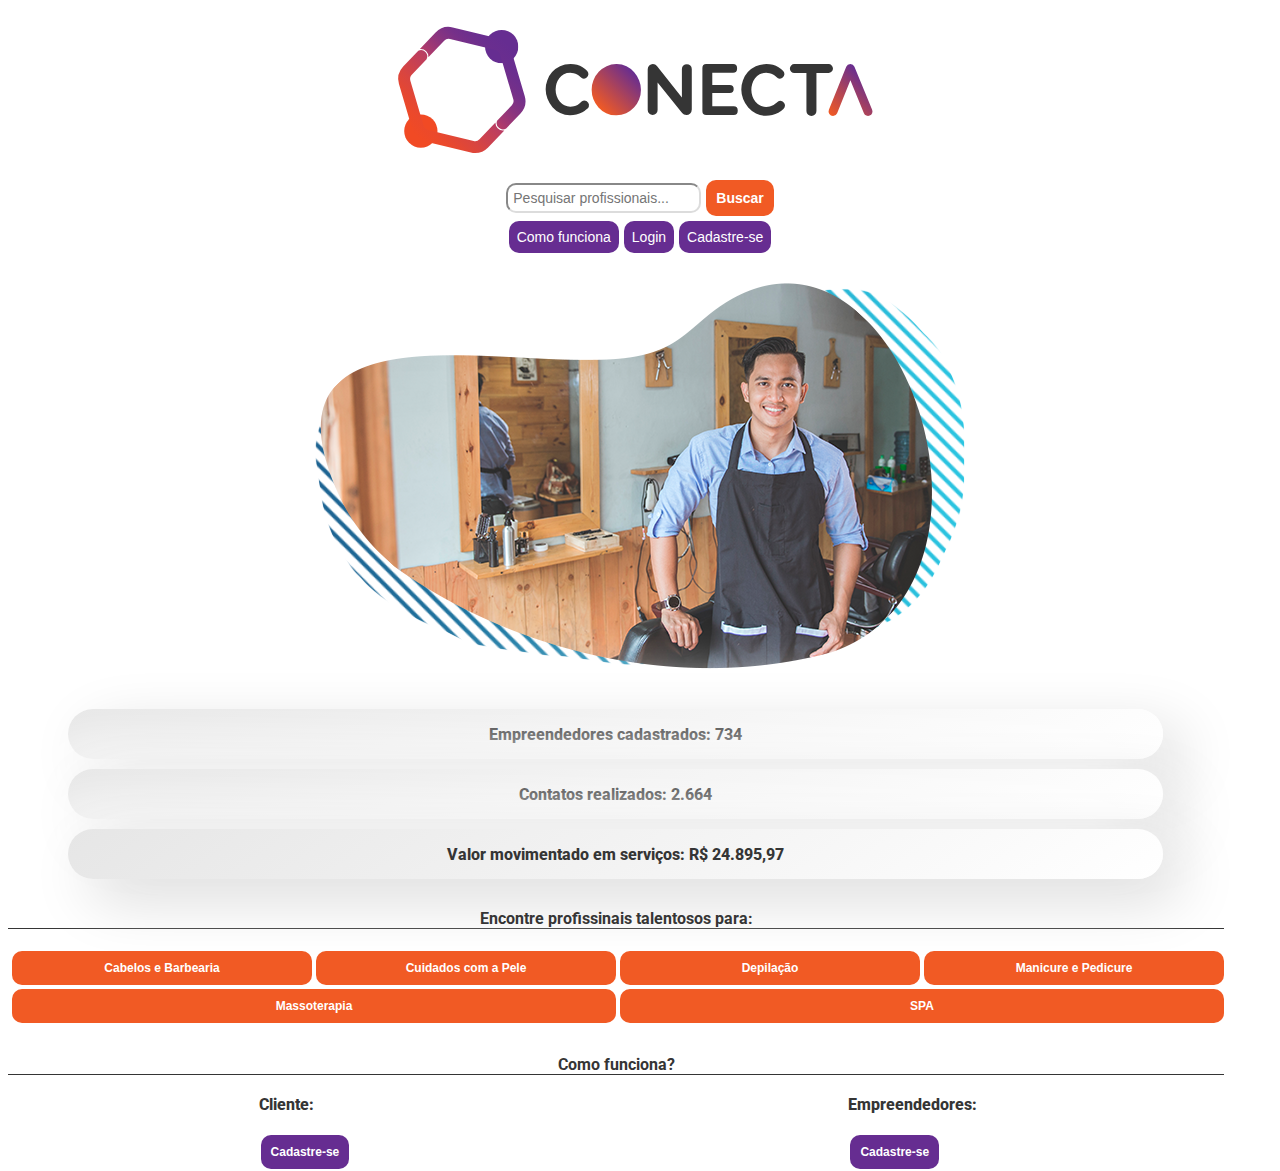
<file: index.html>
<!DOCTYPE html>
<html lang="pt-br">
  <head>
    <meta charset="UTF-8" />
    <meta http-equiv="X-UA-Compatible" content="IE=edge" />
    <meta name="viewport" content="width=device-width, initial-scale=1.0" />
    <link rel="stylesheet" href="./CSS/styles.css" />
    <title>CONECTA | Conectando negócios a pessoas</title>
  </head>
  <body>
    <header>
      <div class="header-container">
        <img src="./img/logo-header.svg" alt="logo-header" class="logo" />
        <form class="search">
          <input
            class="search-bar"
            type="text"
            name="submit"
            placeholder="Pesquisar profissionais..."
            required
            maxlength="254"
          />
          <input
            class="search-button"
            type="submit"
            name="submit"
            value="Buscar"
          />
        </form>
        <nav class="header-buttons">
          <button class="button-header">Como funciona</button>
          <button class="button-header">Login</button>
          <button class="button-header">Cadastre-se</button>
        </nav>
      </div>
    </header>
    <main>
      <div class="mega-banner">
        <img src="./img/banner-prov.png" alt="banner" class="banner" />
      </div>
      <div class="data-blocks">
        <div class="data1">Empreendedores cadastrados: 734</div>
        <div class="data2">Contatos realizados: 2.664</div>
        <div class="data3">Valor movimentado em serviços: R$ 24.895,97</div>
      </div>
      <div class="categories-title">
        <h4>Encontre profissinais talentosos para:</h4>
      </div>
      <div class="categories">
        <button class="button-categories">Cabelos e Barbearia</button>
        <button class="button-categories">Cuidados com a Pele</button>
        <button class="button-categories">Depilação</button>
        <button class="button-categories">Manicure e Pedicure</button>
        <button class="button-categories">Massoterapia</button>
        <button class="button-categories">SPA</button>
      </div>
      <div class="how-title">
        <h4>Como funciona?</h4>
      </div>
      <div class="how-it-works">
        <div class="client-sign">
          <p>Cliente:</p>
          <br />
          <button class="sign">Cadastre-se</button>
        </div>
        <div class="enterpreneur-sign">
          <p>Empreendedores:</p>
          <br />
          <button class="sign">Cadastre-se</button>
        </div>
      </div>
    </main>
    <footer>
      
    </footer>
  </body>
</html>
</file>
<file: CSS/styles.css>
/* basic settings */

@import url('https://fonts.googleapis.com/css2?family=Roboto:ital@0;1&display=swap');

* {
  margin: 0;
  padding: 0;
  box-sizing: border-box;
}

/* INDEX */

/* mobile first */

body {
  display: flex;
  flex-direction: column;
  justify-content: space-between;
  justify-content: center;
  background-color: white;
  font-family: 'Roboto', sans-serif;
  font-size: 16px;
  color: #353535;
  height: 100%;
}

.header-container {
  display: flex;
  flex-direction: column;
  justify-content: center;
  align-items: center;
}

.logo {
  max-width: 90vw;
  max-height: 20vh;
}

.search {
  display: flex;
  flex-wrap: wrap;
  justify-content: center;
  align-items: center;
  gap: 5px;
}

.search-button {
  background: #f15a24;
  font-size: 14px;
  font-weight: 600;
  padding: 10px;
  text-align: center;
  transition-property: background-color;
  transition-duration: 0.4s;
  transition-timing-function: ease-in;
  cursor: pointer;
  color: white;
  border: transparent;
  border-radius: 10px;
  gap: 10;
}

.search-button:hover {
  background: #cd4d1f;
}

.search-button:active {
  box-shadow: 0 2px #666;
  transform: translateY(2px);
}

.search-bar {
  font-size: 14px;
  border-color:gainsboro;
  padding: 5px;
  border-radius: 10px;
  transition-property: border-color;
  transition-duration: 0.4s;
  transition-timing-function: ease-in;
}

.header-buttons {
  display: flex;
  flex-wrap: wrap;
  justify-content: center;
  align-items: center;
  margin-top: 5px;
  gap: 5px;
}

.header-buttons button {
  background: #662d91;
  font-size: 14px;
  font-weight: 400;
  padding: 8px;
  text-align: center;
  transition-property: background-color;
  transition-duration: 0.4s;
  transition-timing-function: ease-in;
  cursor: pointer;
  color: white;
  border: transparent;
  border-radius: 10px;
}

.main-container {
  display: flex;
  flex-direction: column;
  justify-content: center;
  align-items: center;
  flex-wrap: wrap;
}

.mega-banner {
  display: flex;
  flex-direction: column;
  justify-content: center;
  align-items: center;
  margin-top: 30px;
}

.banner {
  max-width: 95vw;
  max-height: 100vh;
}

.data-blocks {
  display: flex;
  flex-direction: column;
  justify-content: center;
  align-items: center;
  margin-top: 30px;
  max-width: 95vw;
  gap: 10;
}

.data1 {
  width: 90%;
  height: 50px;
  font-size: 16px;
  font-weight: 800;
  color: #353535;
  display: flex;
  justify-content: center;
  align-items: center;
  text-align: center;
  padding: 10px;
  border-radius: 50px;
  border-radius: 50px;
  margin-left: 15px;
  margin-top: 10px;
  background: linear-gradient(145deg, #e6e6e6, #ffffff);
  box-shadow:  20px 20px 60px #d9d9d9, -20px -20px 60px #ffffff;
}

.data2 {
  width: 90%;
  height: 50px;
  font-size: 16px;
  font-weight: 800;
  color: #353535;
  display: flex;
  justify-content: center;
  align-items: center;
  text-align: center;
  padding: 10px;
  border-radius: 50px;
  border-radius: 50px;
  margin-left: 15px;
  margin-top: 10px;
  background: linear-gradient(145deg, #e6e6e6, #ffffff);
  box-shadow:  20px 20px 60px #d9d9d9, -20px -20px 60px #ffffff;
}

.data3 {
  width: 90%;
  height: 50px;
  font-size: 16px;
  font-weight: 800;
  color: #353535;
  display: flex;
  justify-content: center;
  align-items: center;
  text-align: center;
  padding: 15px;
  border-radius: 50px;
  border-radius: 50px;
  margin-left: 15px;
  margin-top: 10px;
  background: linear-gradient(145deg, #e6e6e6, #ffffff);
  box-shadow:  20px 20px 60px #d9d9d9, -20px -20px 60px #ffffff;
}

.categories-title {
  display: flex;
  flex-direction: column;
  justify-content: center;
  align-items: center;
  margin-top: 30px;
  max-width: 95vw;
  margin-top: 30px;
  margin-left: 8px;
  border-bottom: 1px solid #353535;
}

.categories {
  display: flex;
  justify-content:space-evenly;
  align-items: center;
  flex-wrap: wrap;
  margin-top: 20px;
  margin-left: 10px;;
  max-width: 95vw;
}

.button-categories {
  background: #f15a24;
  font-size: 12px;
  font-weight: 600;
  padding: 10px;
  margin: 2px;
  text-align: center;
  transition-property: background-color;
  transition-duration: 0.4s;
  transition-timing-function: ease-in;
  cursor: pointer;
  color: white;
  border: transparent;
  border-radius: 10px;
  flex: 1 0 21%;
}

.button-categories:hover {
  background: #cd4d1f;
}

.how-title {
  display: flex;
  flex-direction: column;
  justify-content: center;
  align-items: center;
  margin-top: 30px;
  max-width: 95vw;
  margin-top: 30px;
  margin-left: 8px;
  border-bottom: 1px solid #353535;
}

.how-it-works {
  display: flex;
  justify-content: space-around;
  align-items: center;
  text-align: left;
  flex-wrap: wrap;
  font-size: 16px;
  font-weight: 800;
  color: #353535;
  margin-top: 20px;
  margin-left: 10px;;
  max-width: 95vw;
}

.sign {
  background: #662d91;
  font-size: 12px;
  font-weight: 600;
  padding: 10px;
  margin: 2px;
  text-align: center;
  transition-property: background-color;
  transition-duration: 0.4s;
  transition-timing-function: ease-in;
  cursor: pointer;
  color: white;
  border: transparent;
  border-radius: 10px;
  flex: 1 0 21%;
}
</file>
